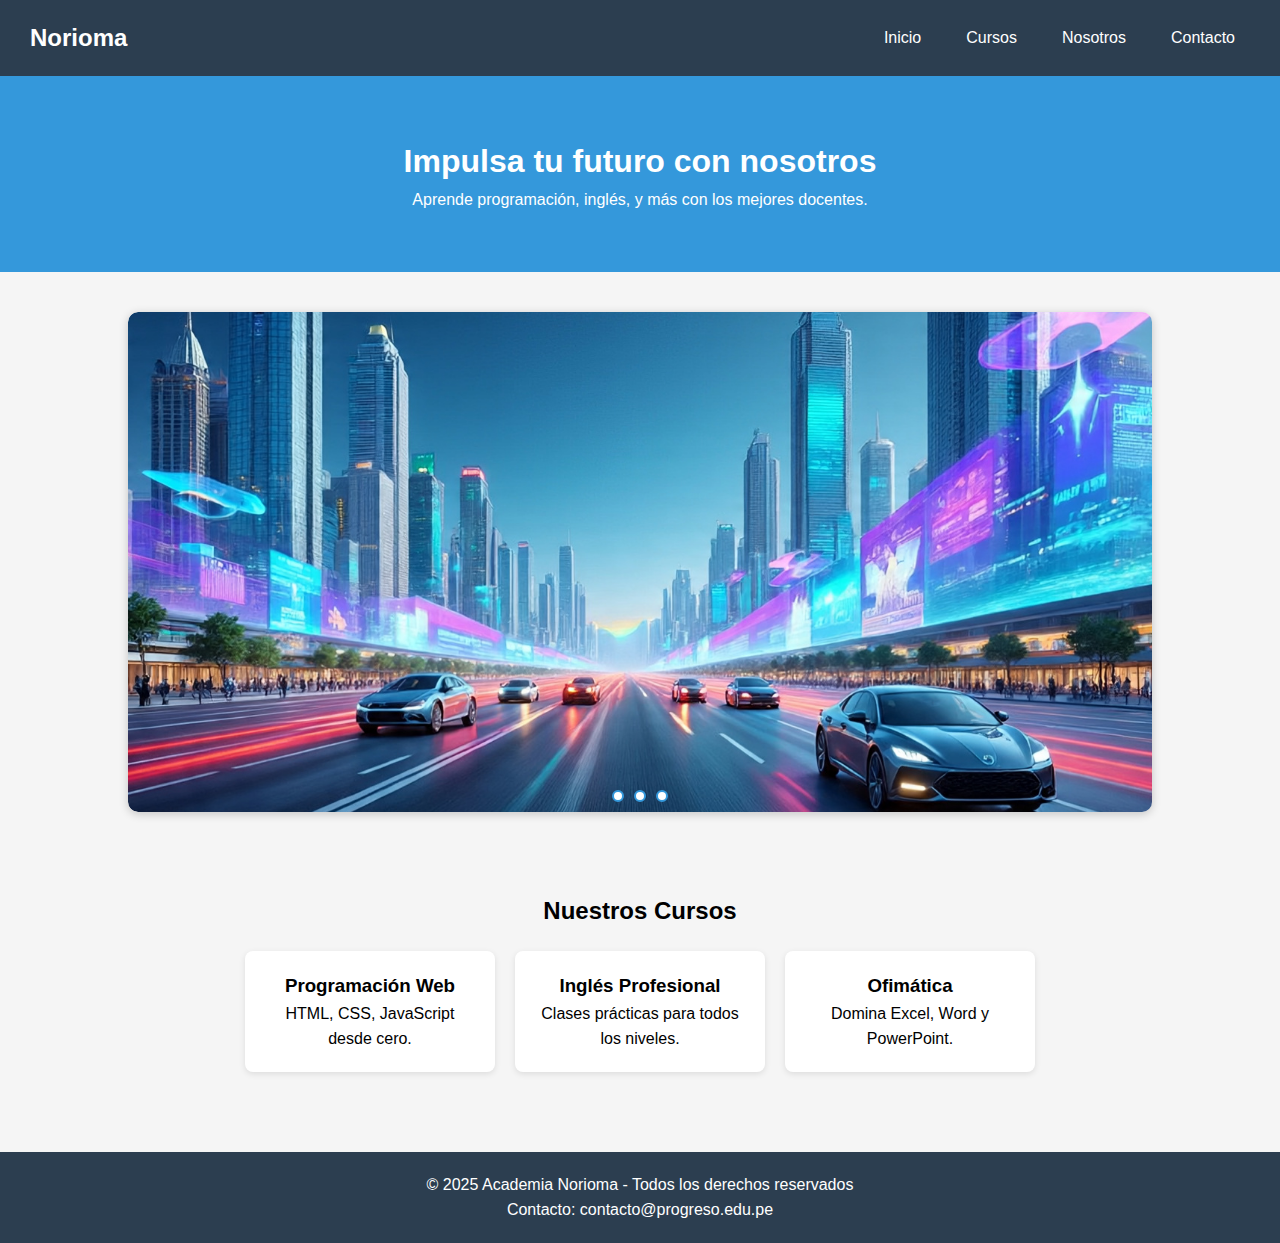
<file: index.html>
<!DOCTYPE html>
<html lang="es">
  <head>
    <meta charset="UTF-8" />
    <meta name="viewport" content="width=device-width, initial-scale=1.0" />
    <title>Academia Progreso</title>
    <link rel="stylesheet" href="estilos.css" />
  </head>
  <body>
    <header>
      <div class="logo">Norioma</div>
      <nav>
        <ul>
          <li><a href="index.html">Inicio</a></li>
          <li><a href="cursos.html">Cursos</a></li>
          <li><a href="nosotros.html">Nosotros</a></li>
          <li><a href="contacto.html">Contacto</a></li>
        </ul>
      </nav>
    </header>

    <section class="hero">
      <h1>Impulsa tu futuro con nosotros</h1>
      <p>Aprende programación, inglés, y más con los mejores docentes.</p>
    </section>

    <div class="carrusel">
      <input type="radio" name="radio-btn" id="slide1" checked />
      <input type="radio" name="radio-btn" id="slide2" />
      <input type="radio" name="radio-btn" id="slide3" />

      <div class="slider">
        <div class="slides">
          <div class="slide" id="s1">
            <img src="tecnologia.jpeg" alt="Imagen 1" />
          </div>
          <div class="slide" id="s2">
            <img src="tecnologia (1).jpeg" alt="Imagen 2" />
          </div>
          <div class="slide" id="s3">
            <img src="tecnologia (2).jpeg" alt="Imagen 3" />
          </div>
        </div>
      </div>

      <div class="navegacion-manual">
        <label for="slide1" class="manual-btn"></label>
        <label for="slide2" class="manual-btn"></label>
        <label for="slide3" class="manual-btn"></label>
      </div>
    </div>

    <section class="cursos">
      <h2>Nuestros Cursos</h2>
      <div class="contenedor-cursos">
        <div class="curso">
          <h3>Programación Web</h3>
          <p>HTML, CSS, JavaScript desde cero.</p>
        </div>
        <div class="curso">
          <h3>Inglés Profesional</h3>
          <p>Clases prácticas para todos los niveles.</p>
        </div>
        <div class="curso">
          <h3>Ofimática</h3>
          <p>Domina Excel, Word y PowerPoint.</p>
        </div>
      </div>
    </section>

    <footer>
      <p>© 2025 Academia Norioma - Todos los derechos reservados</p>
      <p>Contacto: contacto@progreso.edu.pe</p>
    </footer>
  </body>
</html>
</file>
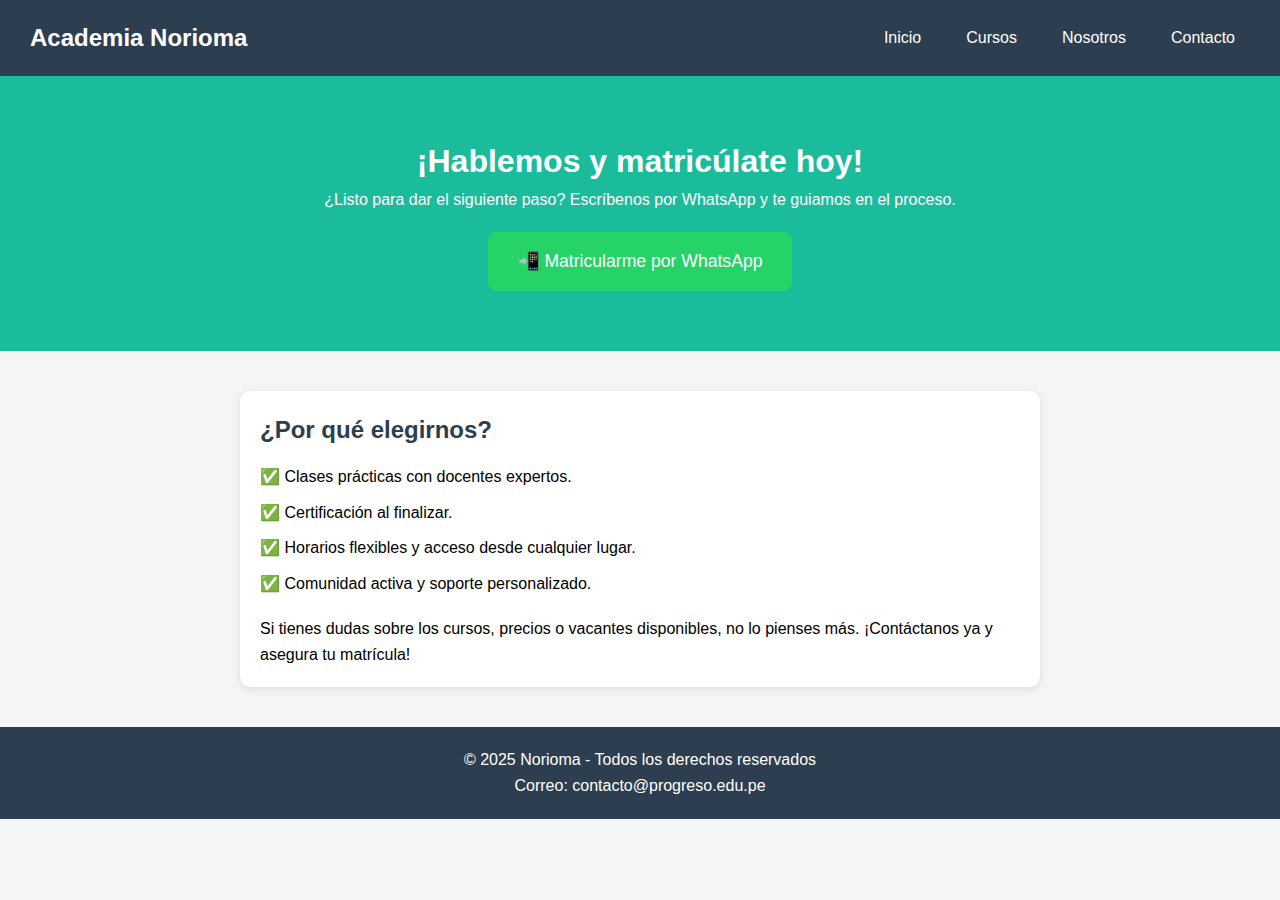
<file: contacto.html>
<!DOCTYPE html>
<html lang="es">
  <head>
    <meta charset="UTF-8" />
    <meta name="viewport" content="width=device-width, initial-scale=1" />
    <title>Contacto - Norioma</title>
    <link rel="stylesheet" href="estilos.css" />
  </head>
  <body>
    <header>
      <div class="logo">Academia Norioma</div>
      <nav>
        <ul>
          <li><a href="index.html">Inicio</a></li>
          <li><a href="cursos.html">Cursos</a></li>
          <li><a href="nosotros.html">Nosotros</a></li>
          <li><a href="contacto.html">Contacto</a></li>
        </ul>
      </nav>
    </header>

    <section class="hero contacto-hero">
      <h1>¡Hablemos y matricúlate hoy!</h1>
      <p>
        ¿Listo para dar el siguiente paso? Escríbenos por WhatsApp y te guiamos
        en el proceso.
      </p>
      <a href="https://wa.me/51987654321" target="_blank" class="btn-whatsapp"
        >📲 Matricularme por WhatsApp</a
      >
    </section>

    <section class="info-contacto">
      <h2>¿Por qué elegirnos?</h2>
      <ul>
        <li>✅ Clases prácticas con docentes expertos.</li>
        <li>✅ Certificación al finalizar.</li>
        <li>✅ Horarios flexibles y acceso desde cualquier lugar.</li>
        <li>✅ Comunidad activa y soporte personalizado.</li>
      </ul>

      <p>
        Si tienes dudas sobre los cursos, precios o vacantes disponibles, no lo
        pienses más. ¡Contáctanos ya y asegura tu matrícula!
      </p>
    </section>

    <footer>
      <p>© 2025 Norioma - Todos los derechos reservados</p>
      <p>Correo: contacto@progreso.edu.pe</p>
    </footer>
  </body>
</html>
</file>
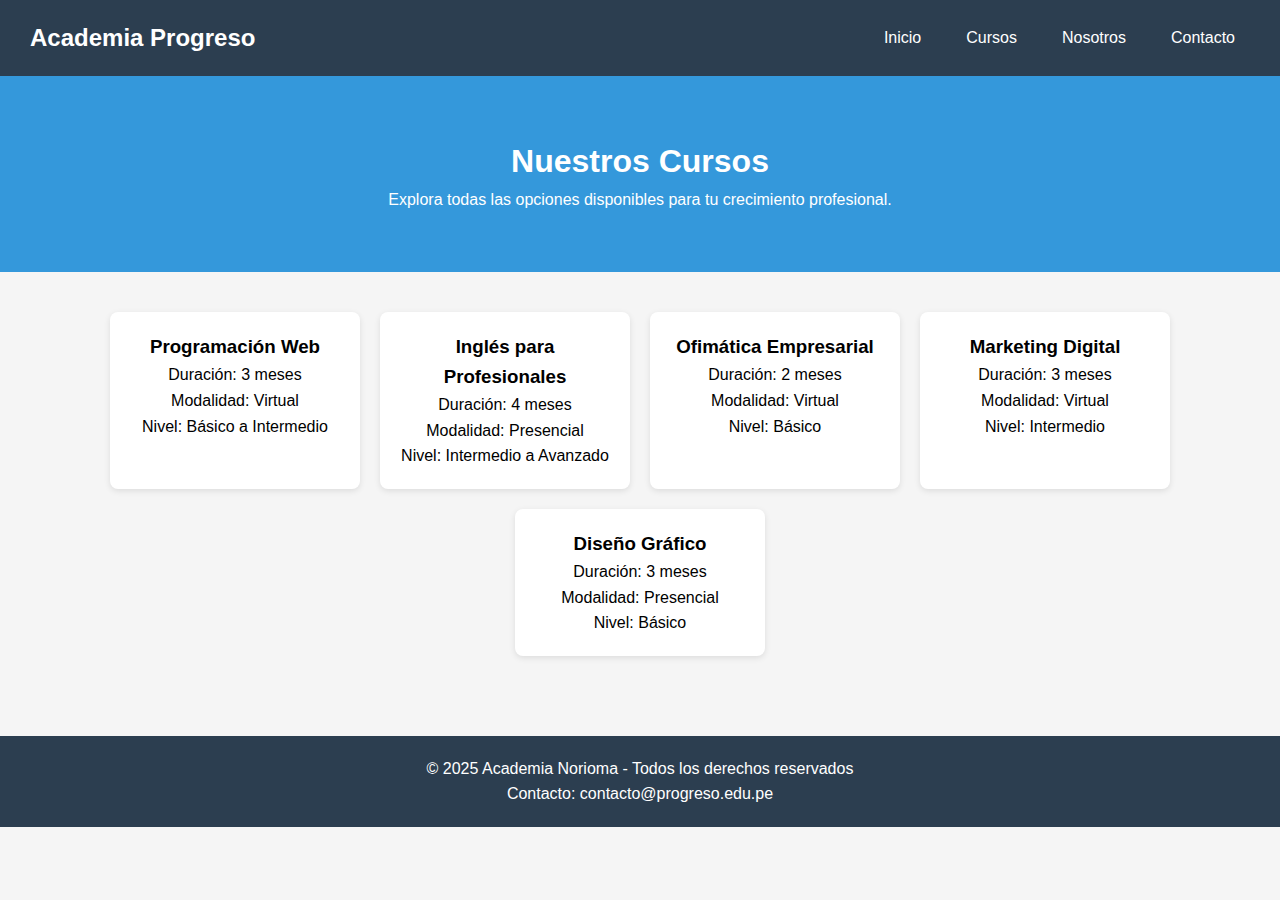
<file: cursos.html>
<!DOCTYPE html>
<html lang="es">
  <head>
    <meta charset="UTF-8" />
    <meta name="viewport" content="width=device-width, initial-scale=1" />
    <title>Cursos - Norioma</title>
    <link rel="stylesheet" href="estilos.css" />
  </head>
  <body>
    <header>
      <div class="logo">Academia Progreso</div>
      <nav>
        <ul>
          <li><a href="index.html">Inicio</a></li>
          <li><a href="cursos.html">Cursos</a></li>
          <li><a href="nosotros.html">Nosotros</a></li>
          <li><a href="contacto.html">Contacto</a></li>
        </ul>
      </nav>
    </header>

    <section class="hero">
      <h1>Nuestros Cursos</h1>
      <p>
        Explora todas las opciones disponibles para tu crecimiento profesional.
      </p>
    </section>

    <section class="cursos">
      <div class="contenedor-cursos">
        <div class="curso">
          <h3>Programación Web</h3>
          <p>Duración: 3 meses</p>
          <p>Modalidad: Virtual</p>
          <p>Nivel: Básico a Intermedio</p>
        </div>
        <div class="curso">
          <h3>Inglés para Profesionales</h3>
          <p>Duración: 4 meses</p>
          <p>Modalidad: Presencial</p>
          <p>Nivel: Intermedio a Avanzado</p>
        </div>
        <div class="curso">
          <h3>Ofimática Empresarial</h3>
          <p>Duración: 2 meses</p>
          <p>Modalidad: Virtual</p>
          <p>Nivel: Básico</p>
        </div>
        <div class="curso">
          <h3>Marketing Digital</h3>
          <p>Duración: 3 meses</p>
          <p>Modalidad: Virtual</p>
          <p>Nivel: Intermedio</p>
        </div>
        <div class="curso">
          <h3>Diseño Gráfico</h3>
          <p>Duración: 3 meses</p>
          <p>Modalidad: Presencial</p>
          <p>Nivel: Básico</p>
        </div>
      </div>
    </section>

    <footer>
      <p>© 2025 Academia Norioma - Todos los derechos reservados</p>
      <p>Contacto: contacto@progreso.edu.pe</p>
    </footer>
  </body>
</html>
</file>
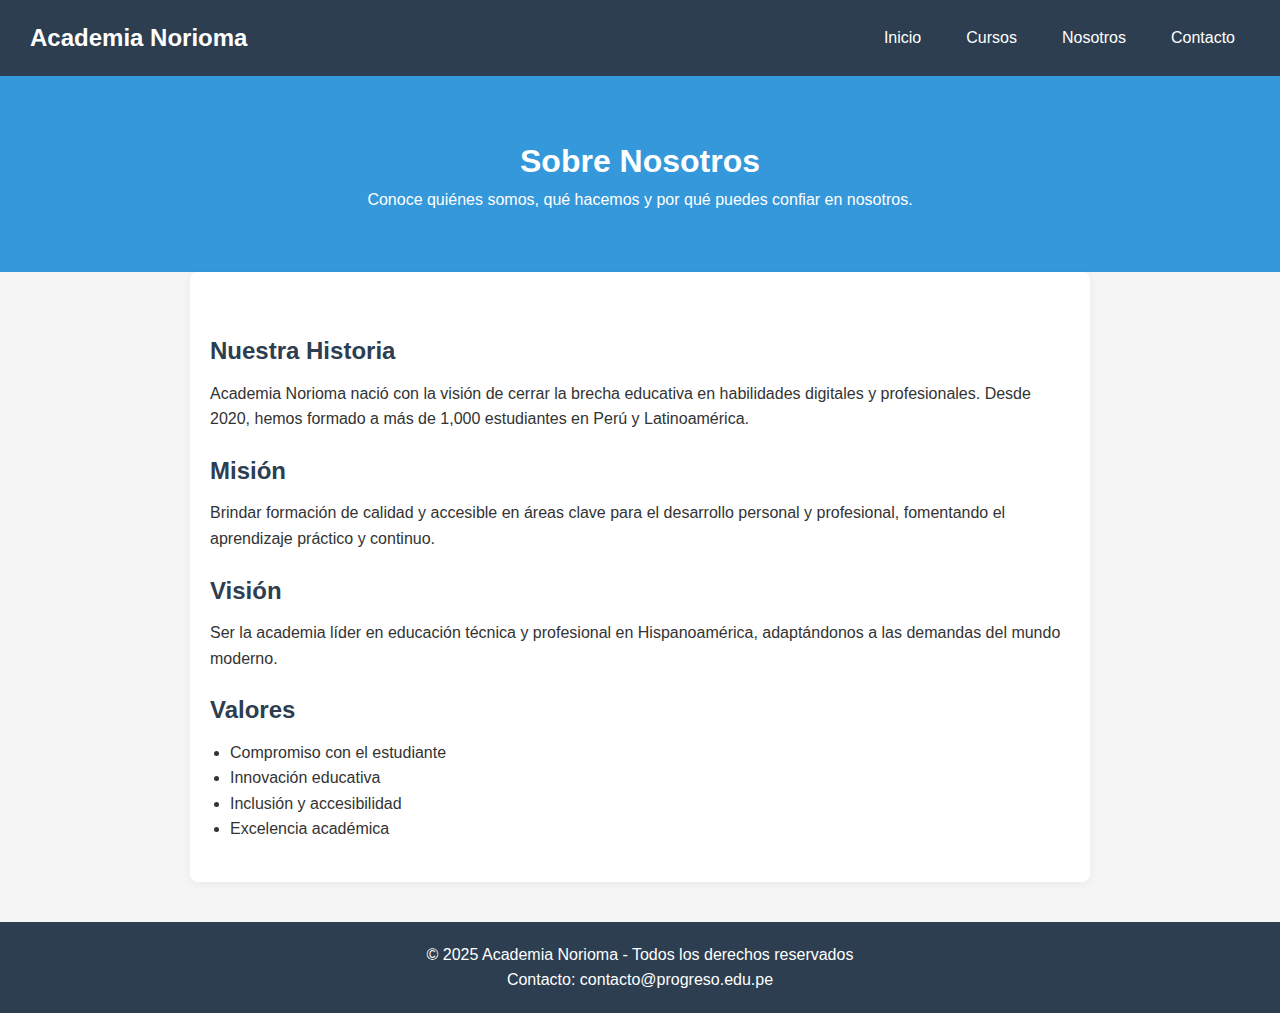
<file: nosotros.html>
<!DOCTYPE html>
<html lang="es">
  <head>
    <meta charset="UTF-8" />
    <meta name="viewport" content="width=device-width, initial-scale=1" />
    <title>Nosotros - Academia Progreso</title>
    <link rel="stylesheet" href="estilos.css" />
  </head>
  <body>
    <header>
      <div class="logo">Academia Norioma</div>
      <nav>
        <ul>
          <li><a href="index.html">Inicio</a></li>
          <li><a href="cursos.html">Cursos</a></li>
          <li><a href="nosotros.html">Nosotros</a></li>
          <li><a href="contacto.html">Contacto</a></li>
        </ul>
      </nav>
    </header>

    <section class="hero">
      <h1>Sobre Nosotros</h1>
      <p>
        Conoce quiénes somos, qué hacemos y por qué puedes confiar en nosotros.
      </p>
    </section>

    <section class="nosotros">
      <div class="contenido-nosotros">
        <h2>Nuestra Historia</h2>
        <p>
          Academia Norioma nació con la visión de cerrar la brecha educativa en
          habilidades digitales y profesionales. Desde 2020, hemos formado a más
          de 1,000 estudiantes en Perú y Latinoamérica.
        </p>

        <h2>Misión</h2>
        <p>
          Brindar formación de calidad y accesible en áreas clave para el
          desarrollo personal y profesional, fomentando el aprendizaje práctico
          y continuo.
        </p>

        <h2>Visión</h2>
        <p>
          Ser la academia líder en educación técnica y profesional en
          Hispanoamérica, adaptándonos a las demandas del mundo moderno.
        </p>

        <h2>Valores</h2>
        <ul>
          <li>Compromiso con el estudiante</li>
          <li>Innovación educativa</li>
          <li>Inclusión y accesibilidad</li>
          <li>Excelencia académica</li>
        </ul>
      </div>
    </section>

    <footer>
      <p>© 2025 Academia Norioma - Todos los derechos reservados</p>
      <p>Contacto: contacto@progreso.edu.pe</p>
    </footer>
  </body>
</html>
</file>
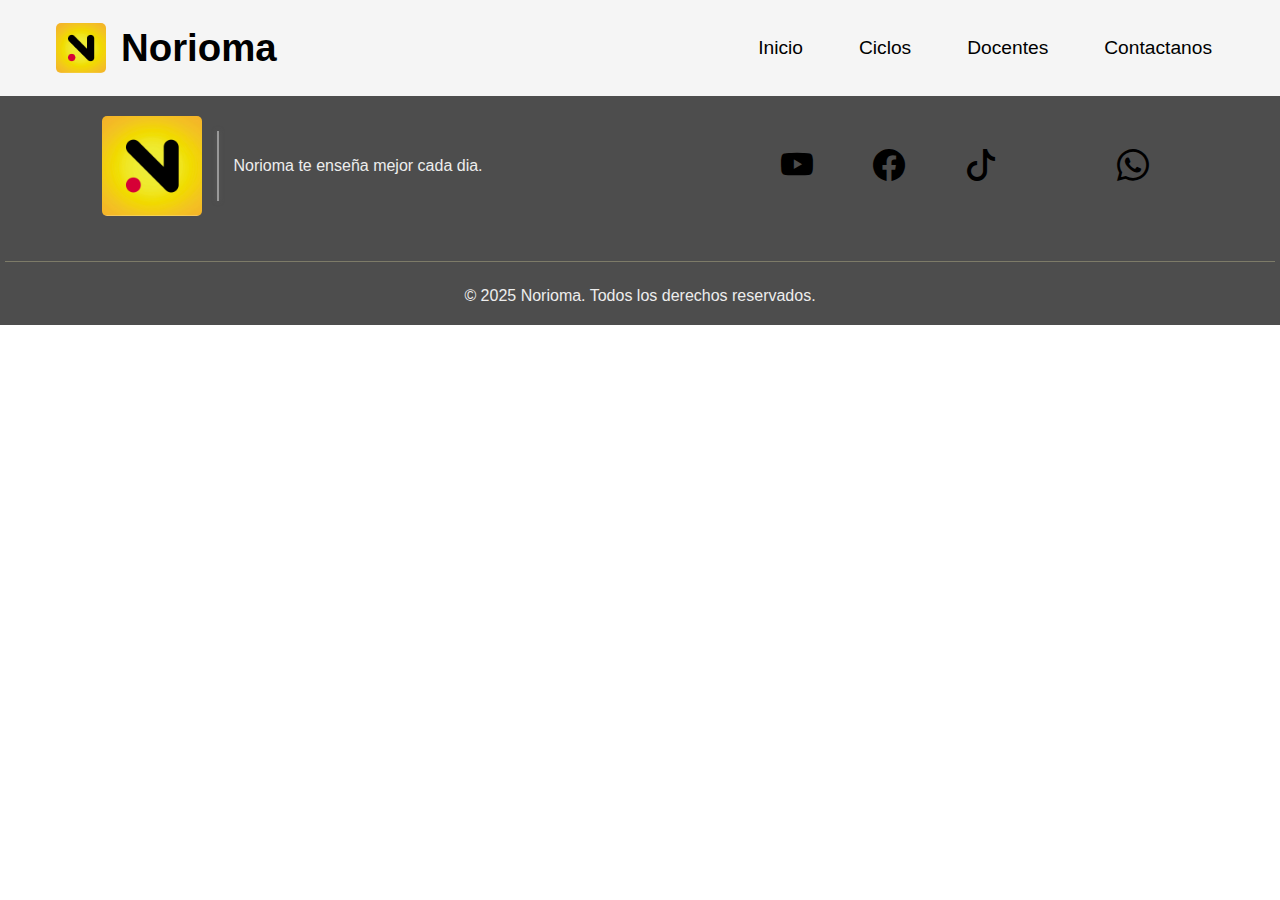
<file: plantilla.html>
<!DOCTYPE html>
<html lang="en">
  <head>
    <meta charset="UTF-8" />
    <meta name="viewport" content="width=device-width, initial-scale=1.0" />
    <title>Norioma</title>
    <link
      rel="icon"
      href="src/assets/icons/Norioma Logo.png"
      type="image/png"
    />
    <link rel="stylesheet" href="css/pages/nav_footer.css" />
    <link
      href="https://cdn.jsdelivr.net/npm/bootstrap-icons@1.11.3/font/bootstrap-icons.css"
      rel="stylesheet"
    />
  </head>
  <body>
    <!-- NAV -->
    <div class="contenedor-nav"></div>

    <!-- CONTENIDO -->

    <!-- FOOTER -->
    <div class="contenedor-footer"></div>
  </body>
  <script src="js/modules/nav_footer.js"></script>
</html>
</file>
<file: estilos.css>
* {
  margin: 0;
  padding: 0;
  box-sizing: border-box;
}

body {
  font-family: sans-serif;
  line-height: 1.6;
  background-color: #f5f5f5;
}

header {
  background-color: #2c3e50;
  color: white;
  display: flex;
  justify-content: space-between;
  align-items: center;
  padding: 15px 30px;
}

.logo {
  font-size: 1.5em;
  font-weight: bold;
}

nav ul {
  list-style: none;
  display: flex;
  gap: 15px;
}

nav a {
  color: white;
  text-decoration: none;
  padding: 10px 15px;
  display: block;
  border-radius: 5px;
  transition: background-color 0.3s, color 0.3s;
}

nav a:hover {
  background-color: rgba(255, 255, 255, 0.15); /* Color más claro */
  color: #f1c40f; /* También puedes dejarlo blanco si prefieres */
}

.hero {
  text-align: center;
  padding: 60px 20px;
  background-color: #3498db;
  color: white;
}

.cursos {
  padding: 40px 20px;
  text-align: center;
}

.cursos h2 {
  margin-bottom: 20px;
}

.contenedor-cursos {
  display: flex;
  justify-content: center;
  flex-wrap: wrap;
  gap: 20px;
}

.curso {
  background-color: white;
  padding: 20px;
  border-radius: 8px;
  width: 250px;
  box-shadow: 0 2px 6px rgba(0, 0, 0, 0.1);
}

footer {
  background-color: #2c3e50;
  color: white;
  text-align: center;
  padding: 20px;
  margin-top: 40px;
}
.nosotros {
  padding: 40px 20px;
  max-width: 900px;
  margin: 0 auto;
  background-color: #ffffff;
  border-radius: 8px;
  box-shadow: 0 2px 8px rgba(0, 0, 0, 0.05);
}

.nosotros h2 {
  margin-top: 20px;
  color: #2c3e50;
}

.nosotros p,
.nosotros ul {
  margin-top: 10px;
  color: #333;
}

.nosotros ul {
  list-style-type: disc;
  padding-left: 20px;
}

.contacto-hero {
  background-color: #1abc9c;
  padding: 60px 20px;
  text-align: center;
  color: white;
}

.btn-whatsapp {
  display: inline-block;
  margin-top: 20px;
  padding: 15px 30px;
  background-color: #25d366;
  color: white;
  font-size: 1.1em;
  text-decoration: none;
  border-radius: 8px;
  transition: background 0.3s;
}

.btn-whatsapp:hover {
  background-color: #1da851;
}

.info-contacto {
  max-width: 800px;
  margin: 40px auto;
  padding: 20px;
  background-color: white;
  border-radius: 10px;
  box-shadow: 0 2px 10px rgba(0, 0, 0, 0.1);
}

.info-contacto h2 {
  margin-bottom: 15px;
  color: #2c3e50;
}

.info-contacto ul {
  list-style: none;
  padding-left: 0;
  margin-bottom: 20px;
}

.info-contacto li {
  margin-bottom: 10px;
  font-size: 1em;
}

.carrusel {
  max-width: 80%;
  height: 500px;
  margin: 40px auto;
  position: relative;
  overflow: hidden;
  border-radius: 10px;
  box-shadow: 0 2px 10px rgba(0, 0, 0, 0.2);
}

.slider {
  width: 100%;
  height: 100%;
  overflow: hidden;
}

.slides {
  display: flex;
  width: 300%;
  height: 100%;
  transition: transform 0.5s ease-in-out;
}

.slide {
  width: 100%;
  flex-shrink: 0;
  height: 100%;
}

.slide img {
  width: 35%;
  height: 100%;
  object-fit: cover;
  display: block;
  border-radius: 10px;
}

/* Ocultar los radios */
input[type="radio"] {
  display: none;
}

/* Movimiento por input radio */
#slide1:checked ~ .slider .slides {
  transform: translateX(0%);
}
#slide2:checked ~ .slider .slides {
  transform: translateX(-100%);
}
#slide3:checked ~ .slider .slides {
  transform: translateX(-200%);
}

/* Navegación manual */
.navegacion-manual {
  position: absolute;
  bottom: 10px;
  width: 100%;
  display: flex;
  justify-content: center;
  gap: 10px;
}

.manual-btn {
  width: 12px;
  height: 12px;
  border-radius: 50%;
  background-color: white;
  border: 2px solid #3498db;
  cursor: pointer;
  transition: background 0.3s;
}

.manual-btn:hover {
  background-color: #3498db;
}
</file>
<file: css/pages/nav_footer.css>
/* ROOT */
:root {
  font-family: sans-serif;
}

body {
  margin: 0;
  padding: 0;
}
/*========== NAV ==========*/
.contenedor-nav {
  display: flex;
  width: 100%;
}

nav {
  display: flex;
  align-items: center;
  justify-content: space-between;
  height: 64px;
  font-size: 1.2rem;
  width: 100%;
  background: #f5f5f5;
  padding: 1rem;
}

/* Logo */
.logo-nav {
  display: flex;
  align-items: center;
  gap: 15px;
  margin-left: 20px;
}

.logo-nav img {
  width: 50px;
  height: auto;
  border-radius: 5px;
}

.logo-nav a {
  display: flex;
  align-items: center;
  gap: 15px;
  margin-left: 20px;
  text-decoration: none;
  color: inherit; /* Evita cambiar color de texto en el logo */
}

/* Lista de navegación */
nav ul {
  display: flex;
  list-style: none;
  gap: 1rem;
  margin: 0;
  padding: 0;
}

.lista-a {
  color: black;
  padding: 20px; /* Un solo padding */
  border-radius: 10px;
  text-decoration: none;
  transition: background-color 0.3s ease, color 0.3s ease;
}

.lista-a:hover {
  background: #858585;
  color: #ffd145;
}

.lista-nav {
  margin-right: 2rem;
}

/*========== FOOTER ==========*/
footer {
  background: #4d4d4d;
  display: grid;
  grid-template-columns: 1fr 1fr;
  grid-template-rows: auto auto auto;
  gap: 20px;
  color: #ededed;
}

.logo-footer {
  display: flex;
  padding: 20px;
  align-items: center;
  justify-content: center;
  gap: 15px;
}
.logo-footer p {
  width: 50%;
}
.logo-footer img {
  width: 100px;
  height: auto;
  border-radius: 5px;
}
.footer-separador {
  background: #999999;
  height: 70px;
  width: 2px;
  box-shadow: 0 0 5px rgba(105, 105, 105, 0.5);
}

.footer-columna-2 {
  display: flex;
  align-items: center;
  justify-content: center;
  width: 100%;

  padding: 30px;
  box-sizing: border-box;
}

.redes-footer {
  display: flex;
  gap: 40px;
  justify-content: center;
  align-items: center;
  width: 90%;
  flex-wrap: wrap;
}

.redes-footer img {
  width: 32px;
  height: 32px;
}

.redes-footer {
  display: flex;
  gap: 20px;
}

.redes-footer a {
  font-size: 2rem; /* tamaño íconos */
  color: black;
  transition: color 0.3s ease;
  padding: 20px;
  border-radius: 10px;
}

.redes-footer a:hover {
  background: #616161;
  color: #d9bb34;
}

.separador-fila-columna {
  grid-column: 1 / 3; /* Ocupa ambas columnas */
  background: #7d7b68;
  height: 1px;
  margin: 5px;
}

.footer-fila-2 {
  grid-column: 1 / 3; /* Ocupa ambas columnas */
  display: flex;
  align-items: center;
  justify-content: center;
  width: 100%;
  padding-bottom: 20px;
}
</file>
